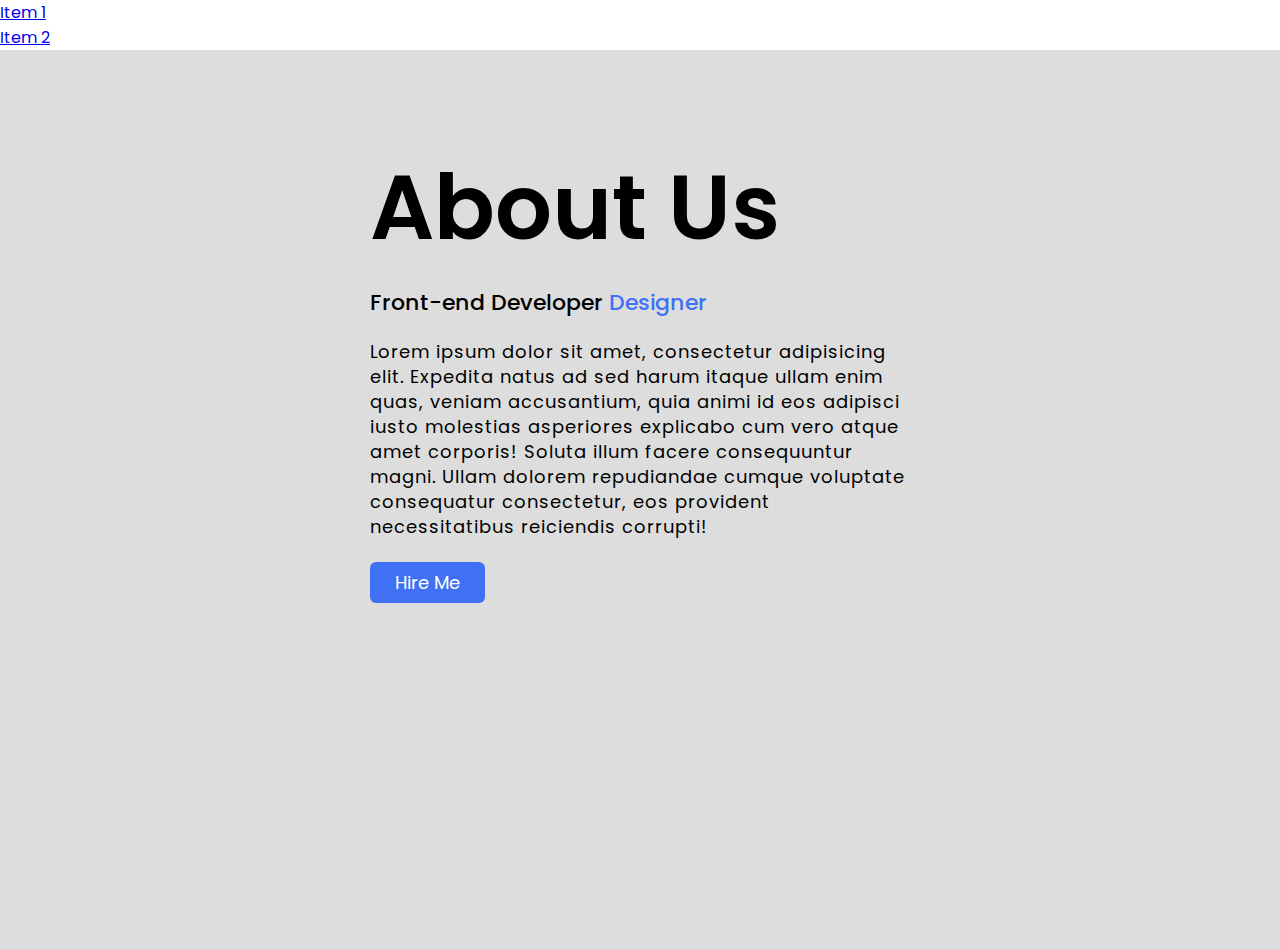
<file: about.html>
<!DOCTYPE html>
<html lang="en">
<head>
    <meta charset="UTF-8">
    <meta name="viewport" content="width=device-width, initial-scale=1.0">
    <title>Document</title>
    <link href="https://cdn.jsdelivr.net/npm/bootstrap@5.0.2/dist/css/bootstrap.min.css" rel="stylesheet" integrity="sha384-EVSTQN3/azprG1Anm3QDgpJLIm9Nao0Yz1ztcQTwFspd3yD65VohhpuuCOmLASjC" crossorigin="anonymous">
    <style>
        @import url('https://fonts.googleapis.com/css2?family=Poppins:wght@200;300;400;500&display=swap');
*{
  margin: 0;
  padding: 0;
  box-sizing: border-box;
  font-family: 'Poppins', sans-serif;
}
.about-us{
  height: 100vh;
  width: 100%;
  padding: 90px 0;
  background: #ddd;
}
.pic{
  height: auto;
  width:  302px;
}
.about{
  width: 1130px;
  max-width: 85%;
  margin: 0 auto;
  display: flex;
  align-items: center;
  justify-content: space-around;
}
.text{
  width: 540px;
}
.text h2{
  font-size: 90px;
  font-weight: 600;
  margin-bottom: 10px;
}
.text h5{
  font-size: 22px;
  font-weight: 500;
  margin-bottom: 20px;
}
span{
  color: #4070f4;
}
.text p{
  font-size: 18px;
  line-height: 25px;
  letter-spacing: 1px;
}
.data{
  margin-top: 30px;
}
.hire{
  font-size: 18px;
  background: #4070f4;
  color: #fff;
  text-decoration: none;
  border: none;
  padding: 8px 25px;
  border-radius: 6px;
  transition: 0.5s;
}
.hire:hover{
  background: #000;
  border: 1px solid #4070f4;
}

    </style>
    
</head>
<body>
    <nav class="nav">
        <li class="nav-item">
            <a class="nav-link active" href="#">Item 1</a>
        </li>
        <li class="nav-item">
            <a class="nav-link disabled" href="#" tabindex="-1" aria-disabled="true">Item 2</a>
        </li>
    </nav>
    <section class="about-us">
        <div class="about">
          <!--<img src="girl.png" class="pic">-->
          <div class="text">
            <h2>About Us</h2>
            <h5>Front-end Developer <span>Designer</span></h5>
              <p>Lorem ipsum dolor sit amet, consectetur adipisicing elit. Expedita natus ad sed harum itaque ullam enim quas, veniam accusantium, quia animi id eos adipisci iusto molestias asperiores explicabo cum vero atque amet corporis! Soluta illum facere consequuntur magni. Ullam dolorem repudiandae cumque voluptate consequatur consectetur, eos provident necessitatibus reiciendis corrupti!</p>
            <div class="data">
            <a href="#" class="hire">Hire Me</a>
            </div>
          </div>
        </div>
      </section>

    <script src="https://cdn.jsdelivr.net/npm/bootstrap@5.0.2/dist/js/bootstrap.bundle.min.js" integrity="sha384-MrcW6ZMFYlzcLA8Nl+NtUVF0sA7MsXsP1UyJoMp4YLEuNSfAP+JcXn/tWtIaxVXM" crossorigin="anonymous"></script>
    <script src="https://cdn.jsdelivr.net/npm/@popperjs/core@2.9.2/dist/umd/popper.min.js" integrity="sha384-IQsoLXl5PILFhosVNubq5LC7Qb9DXgDA9i+tQ8Zj3iwWAwPtgFTxbJ8NT4GN1R8p" crossorigin="anonymous"></script>
<script src="https://cdn.jsdelivr.net/npm/bootstrap@5.0.2/dist/js/bootstrap.min.js" integrity="sha384-cVKIPhGWiC2Al4u+LWgxfKTRIcfu0JTxR+EQDz/bgldoEyl4H0zUF0QKbrJ0EcQF" crossorigin="anonymous"></script>
    
</body>
</html>
</file>
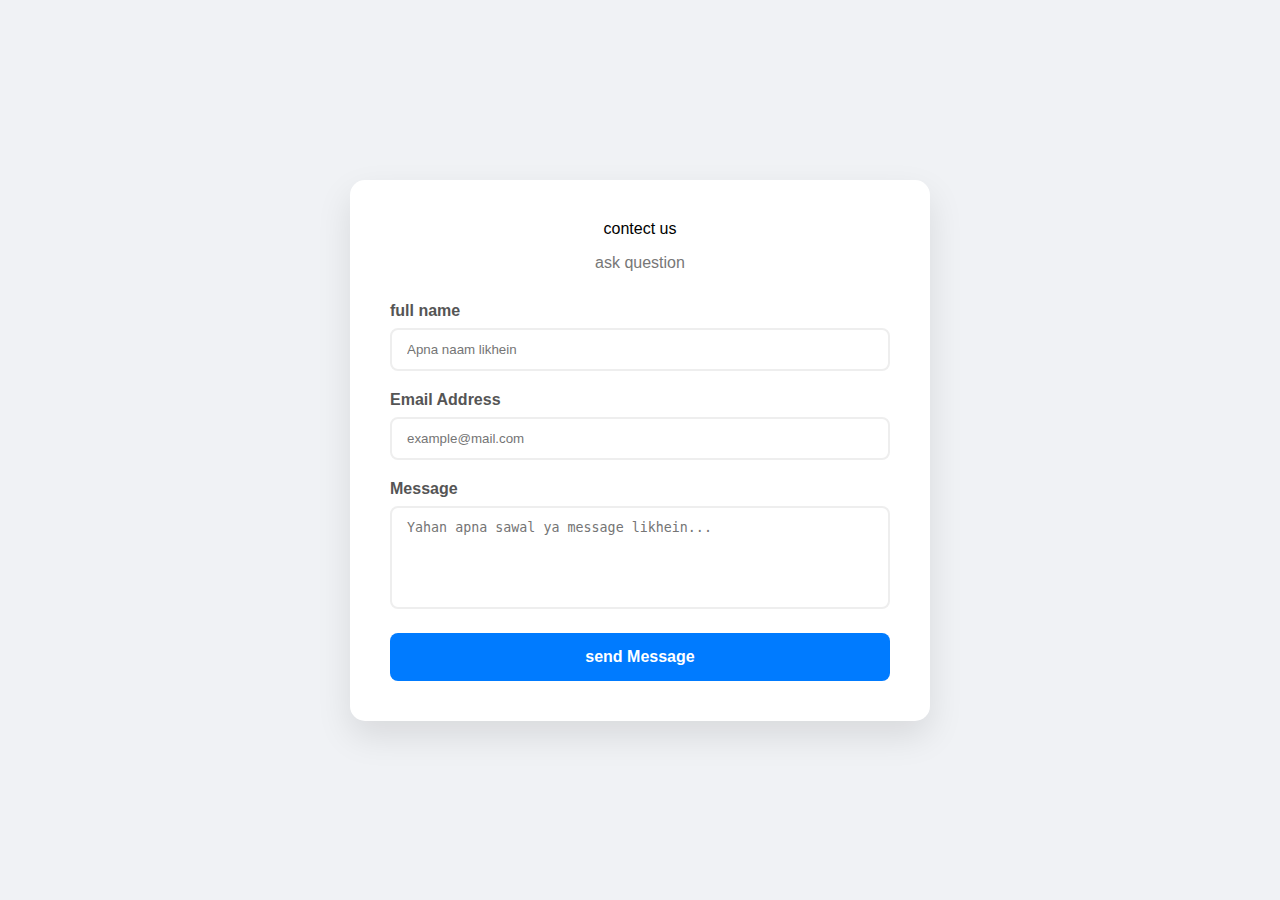
<file: contect.html>
<!DOCTYPE html>
<html lang="en">
<head>
    <meta charset="UTF-8">
    <meta name="viewport" content="width=device-width, initial-scale=1.0">
    <title>Contact Us Page</title>
    <style>
        /* Global Styles */
        body {
            font-family: 'Arial', sans-serif;
            background: #f0f2f5;
            display: flex;
            justify-content: center;
            align-items: center;
            min-height: 100vh;
            margin: 0;
        }

        .contact-box {
            background: #fff;
            width: 100%;
            max-width: 500px;
            padding: 40px;
            border-radius: 15px;
            box-shadow: 0 15px 35px rgba(0, 0, 0, 0.1);
            text-align: center;
        }

        h2 {
            margin-bottom: 10px;
            color: #333;
            font-size: 28px;
        }

        p {
            color: #777;
            margin-bottom: 30px;
        }

        /* Form Styling */
        .form-group {
            text-align: left;
            margin-bottom: 20px;
        }

        label {
            display: block;
            font-weight: bold;
            margin-bottom: 8px;
            color: #555;
        }

        input, textarea {
            width: 100%;
            padding: 12px 15px;
            border: 2px solid #eee;
            border-radius: 8px;
            outline: none;
            transition: 0.3s;
            box-sizing: border-box; /* Padding handling */
        }

        input:focus, textarea:focus {
            border-color: #007bff;
        }

        textarea {
            resize: none;
        }

        /* Button Styling */
        button {
            width: 100%;
            padding: 15px;
            background: #007bff;
            color: white;
            border: none;
            border-radius: 8px;
            font-size: 16px;
            font-weight: bold;
            cursor: pointer;
            transition: background 0.3s ease;
        }

        button:hover {
            background: #0056b3;
        }

        /* Responsive Design */
        @media (max-width: 480px) {
            .contact-box {
                padding: 20px;
                margin: 15px;
            }
        }
    </style>
</head>
<body>

    <div class="contact-box">
        <hRaa2>contect us</h2>
        <p>ask question</p>

        <form action="#">
            <div class="form-group">
                <label>full name</label>
                <input type="text" placeholder="Apna naam likhein" required>
            </div>

            <div class="form-group">
                <label>Email Address</label>
                <input type="email" placeholder="example@mail.com" required>
            </div>

            <div class="form-group">
                <label> Message</label>
                <textarea rows="5" placeholder="Yahan apna sawal ya message likhein..." required></textarea>
            </div>

            <button type="submit"> send Message</button>
        </form>
    </div>

</body>
</html>
</file>
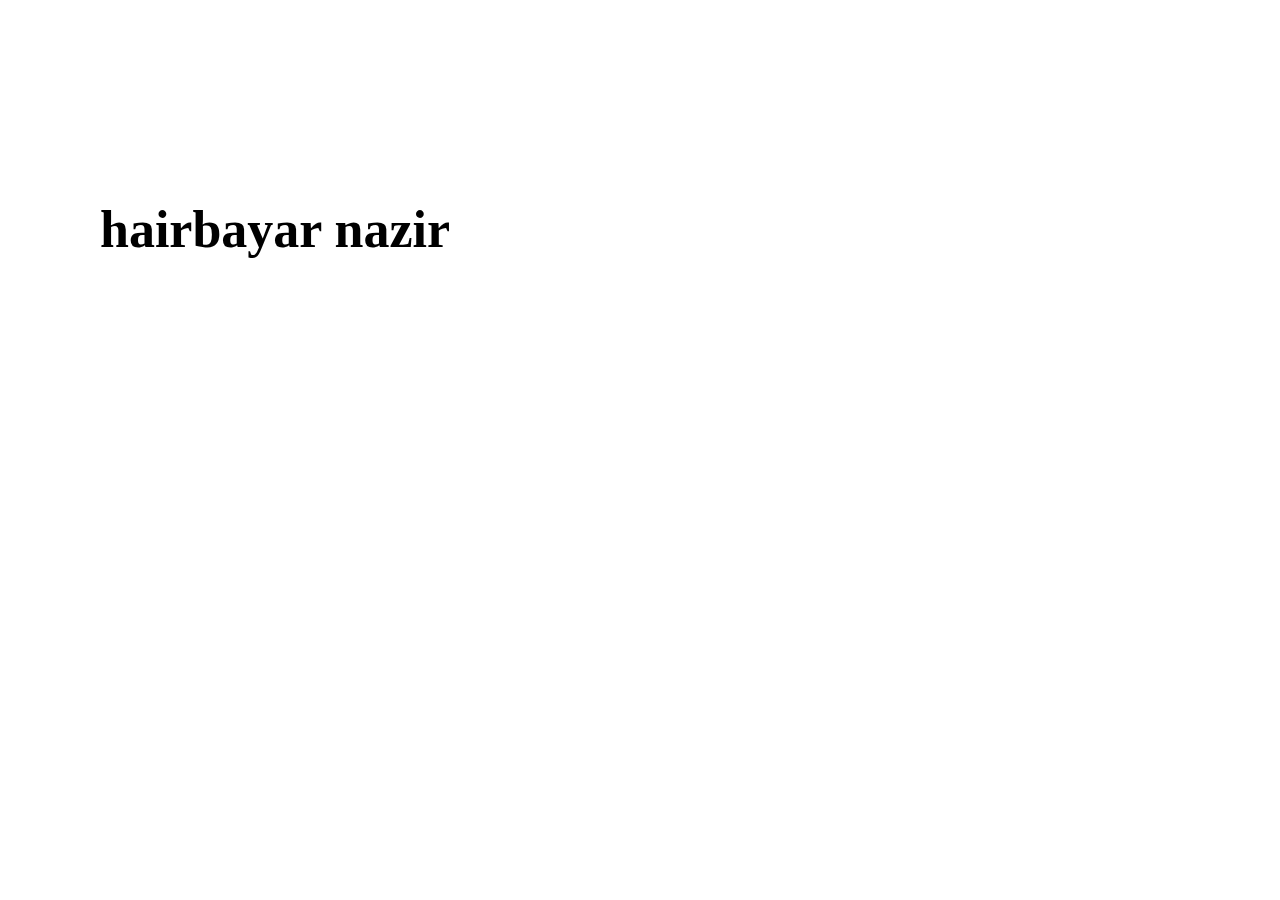
<file: hairbayar.html>
<!DOCTYPE html>
<html lang="en">
<head>
    <meta charset="UTF-8">
    <meta name="viewport" content="width=, initial-scale=1.0">
    <title>Document</title>
    <link rel="stylesheet" href="style.css">
</head>
<body>
    <h1>hairbayar nazir</h1>
</body>
</html>
</file>
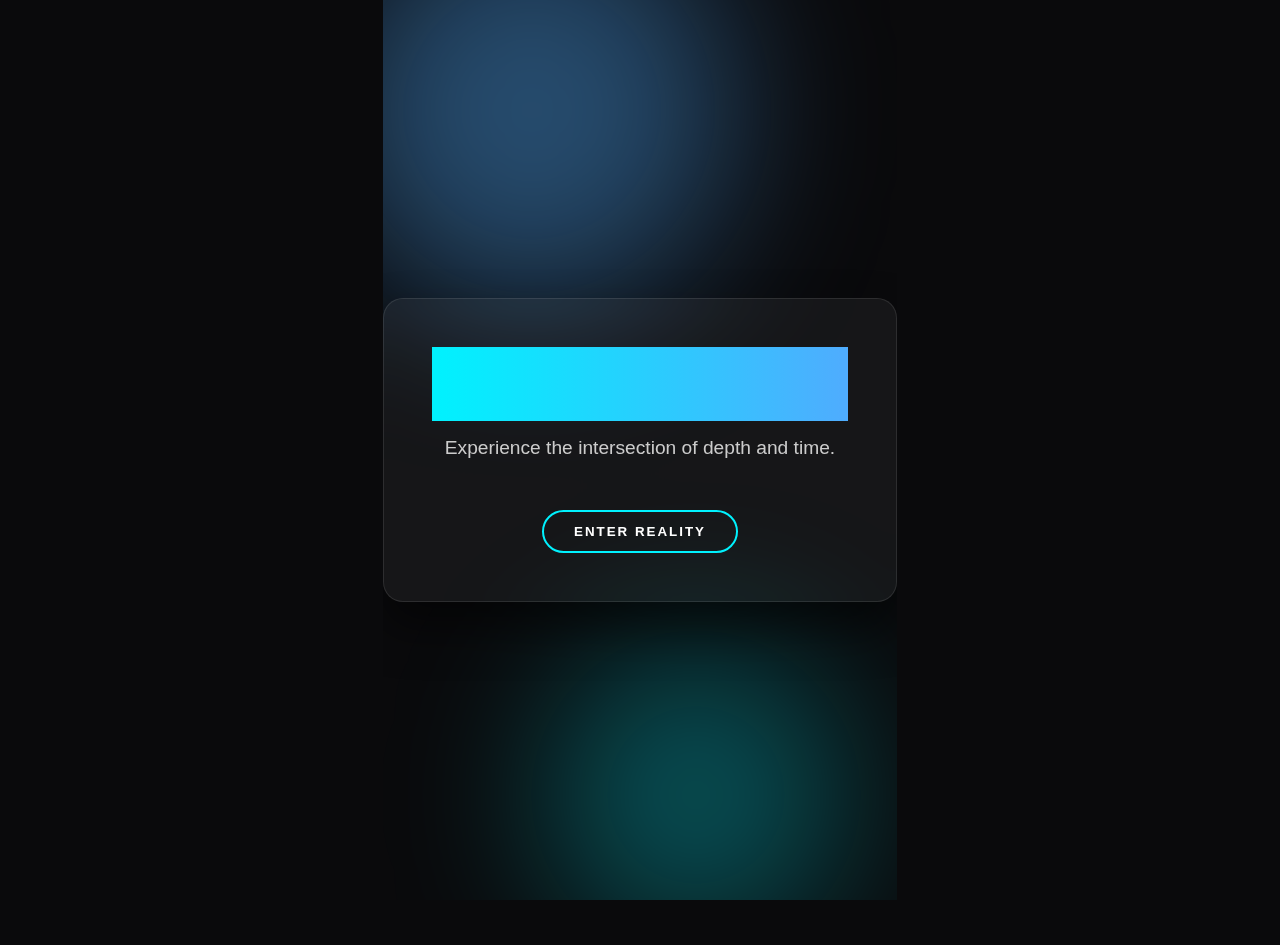
<file: home.html>
<!DOCTYPE html>
<html lang="en">
<head>
    <meta charset="UTF-8">
    <meta name="viewport" content="width=device-width, initial-scale=1.0">
    <title>4D Immersive Experience</title>
    <style>
        :root {
            --primary: #00f2fe;
            --secondary: #4facfe;
            --bg: #0a0a0c;
        }

        body, html {
            margin: 0;
            padding: 0;
            height: 100%;
            font-family: 'Segoe UI', sans-serif;
            background: var(--bg);
            color: white;
            overflow: hidden;
            display: flex;
            justify-content: center;
            align-items: center;
            perspective: 1000px; /* Essential for 3D depth */
        }

        /* Animated Background Blobs */
        .orb {
            position: absolute;
            border-radius: 50%;
            filter: blur(80px);
            z-index: -1;
            animation: float 20s infinite alternate;
        }

        .orb-1 { width: 400px; height: 400px; background: rgba(79, 172, 254, 0.4); top: -10%; left: -10%; }
        .orb-2 { width: 300px; height: 300px; background: rgba(0, 242, 254, 0.3); bottom: -5%; right: 10%; }

        @keyframes float {
            from { transform: translate(0, 0) scale(1); }
            to { transform: translate(100px, 50px) scale(1.2); }
        }

        /* 4D Glass Card */
        .card {
            background: rgba(255, 255, 255, 0.05);
            backdrop-filter: blur(15px);
            border: 1px solid rgba(255, 255, 255, 0.1);
            padding: 3rem;
            border-radius: 20px;
            text-align: center;
            transform-style: preserve-3d;
            transition: transform 0.2s ease-out;
            box-shadow: 0 25px 45px rgba(0,0,0,0.5);
        }

        h1 {
            font-size: 4rem;
            margin: 0;
            background: linear-gradient(to right, var(--primary), var(--secondary));
            -webkit-text-fill-color: transparent;
            transform: translateZ(50px); /* Lifts text off the card */
        }

        p {
            font-size: 1.2rem;
            color: #ccc;
            transform: translateZ(30px);
            margin-top: 1rem;
        }

        .btn {
            margin-top: 2rem;
            padding: 12px 30px;
            background: transparent;
            border: 2px solid var(--primary);
            color: white;
            border-radius: 50px;
            cursor: pointer;
            font-weight: bold;
            transition: 0.3s;
            transform: translateZ(20px);
            text-transform: uppercase;
            letter-spacing: 2px;
        }

        .btn:hover {
            background: var(--primary);
            box-shadow: 0 0 20px var(--primary);
            color: black;
        }
    </style>
</head>
<body>

    <div class="orb orb-1"></div>
    <div class="orb orb-2"></div>

    <div class="card" id="card">
        <h1>DIMENSION 4</h1>
        <p>Experience the intersection of depth and time.</p>
        <button class="btn">Enter Reality</button>
    </div>

    <script>
        const card = document.getElementById('card');
        const motionRange = 20; // How much the card tilts

        document.addEventListener('mousemove', (e) => {
            let xAxis = (window.innerWidth / 2 - e.pageX) / motionRange;
            let yAxis = (window.innerHeight / 2 - e.pageY) / motionRange;
            
            card.style.transform = `rotateY(${xAxis}deg) rotateX(${yAxis}deg)`;
        });

        // Reset position when mouse leaves
        document.addEventListener('mouseleave', () => {
            card.style.transform = `rotateY(0deg) rotateX(0deg)`;
        });
    </script>
</body>
</html>
</file>
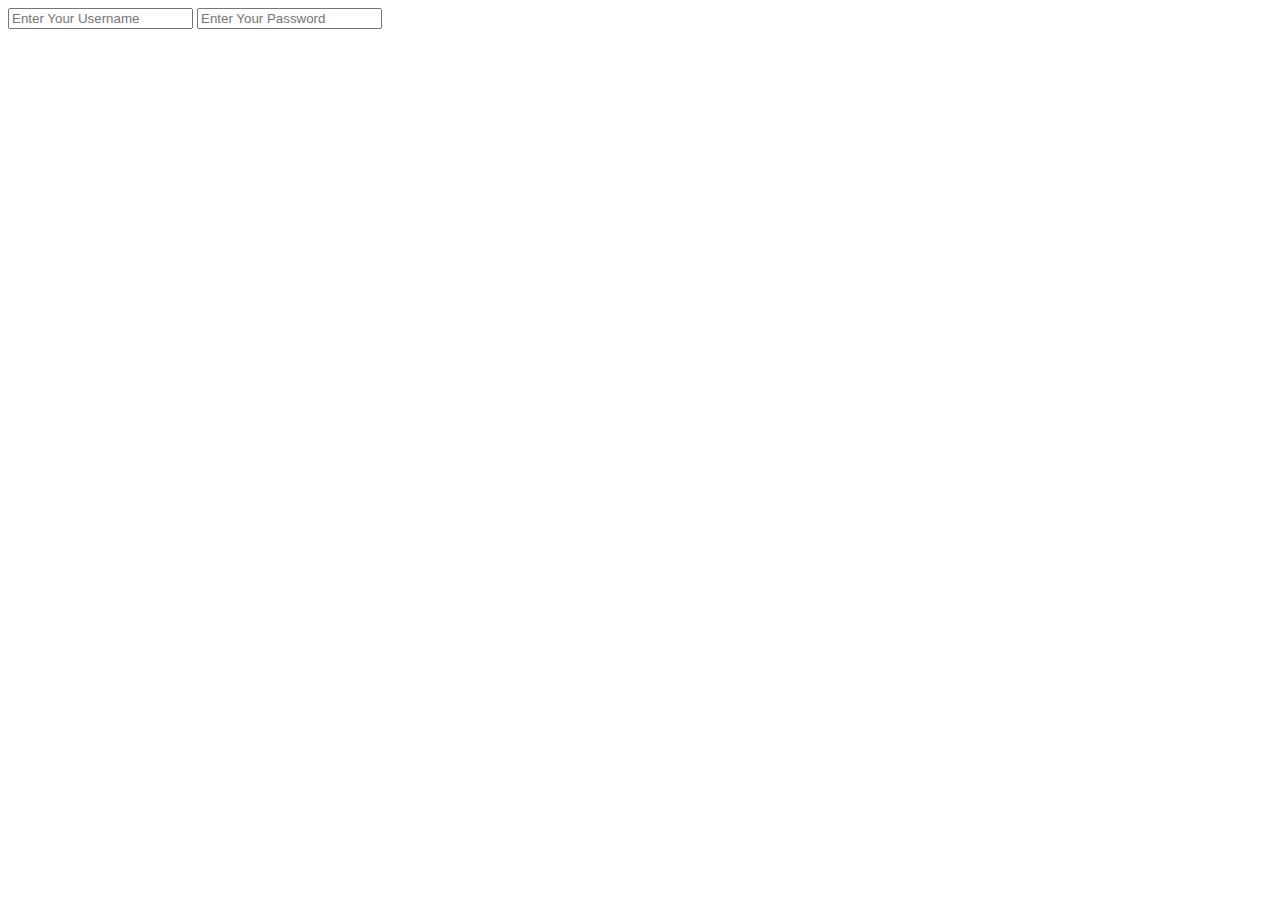
<file: login.html>
<!DOCTYPE html>
<html lang="en">
<head>
    <meta charset="UTF-8">
    <meta name="viewport" content="width=device-width, initial-scale=1.0">
    <title>Document</title>
</head>
<body>
    <input type="text" placeholder="Enter Your Username">
    <input type="password" placeholder="Enter Your Password">
</body>
</html>
</file>
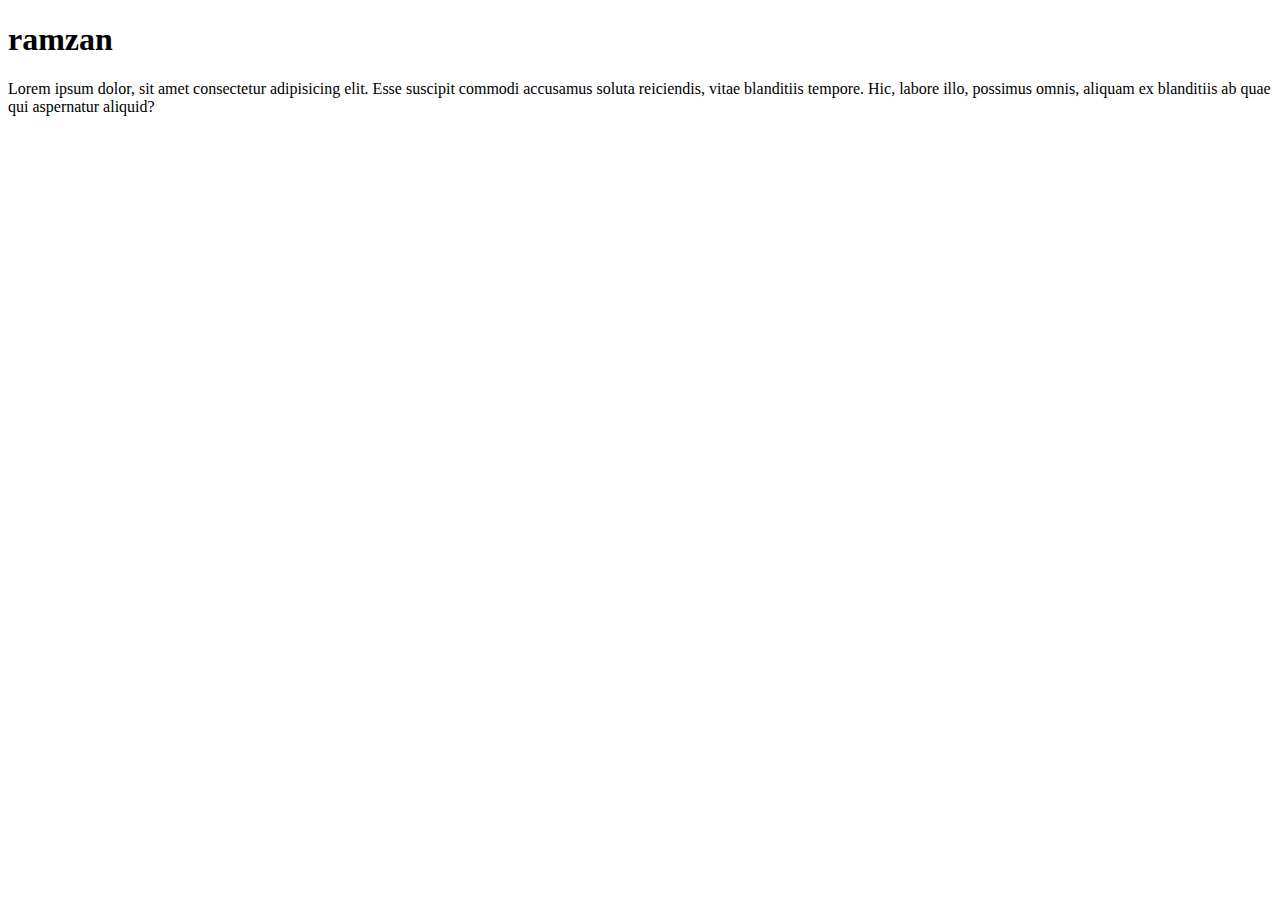
<file: pictuer.html>
<!DOCTYPE html>
<html lang="en">
<head>
    <meta charset="UTF-8">
    <meta name="viewport" content="width=device-width, initial-scale=1.0">
    <title>Document</title>
</head>
<body>
    <h1>ramzan</h1>
    <p>Lorem ipsum dolor, sit amet consectetur adipisicing elit. Esse suscipit commodi accusamus soluta reiciendis, vitae blanditiis tempore. Hic, labore illo, possimus omnis, aliquam ex blanditiis ab quae qui aspernatur aliquid?</p>
</body>
</html>
</file>
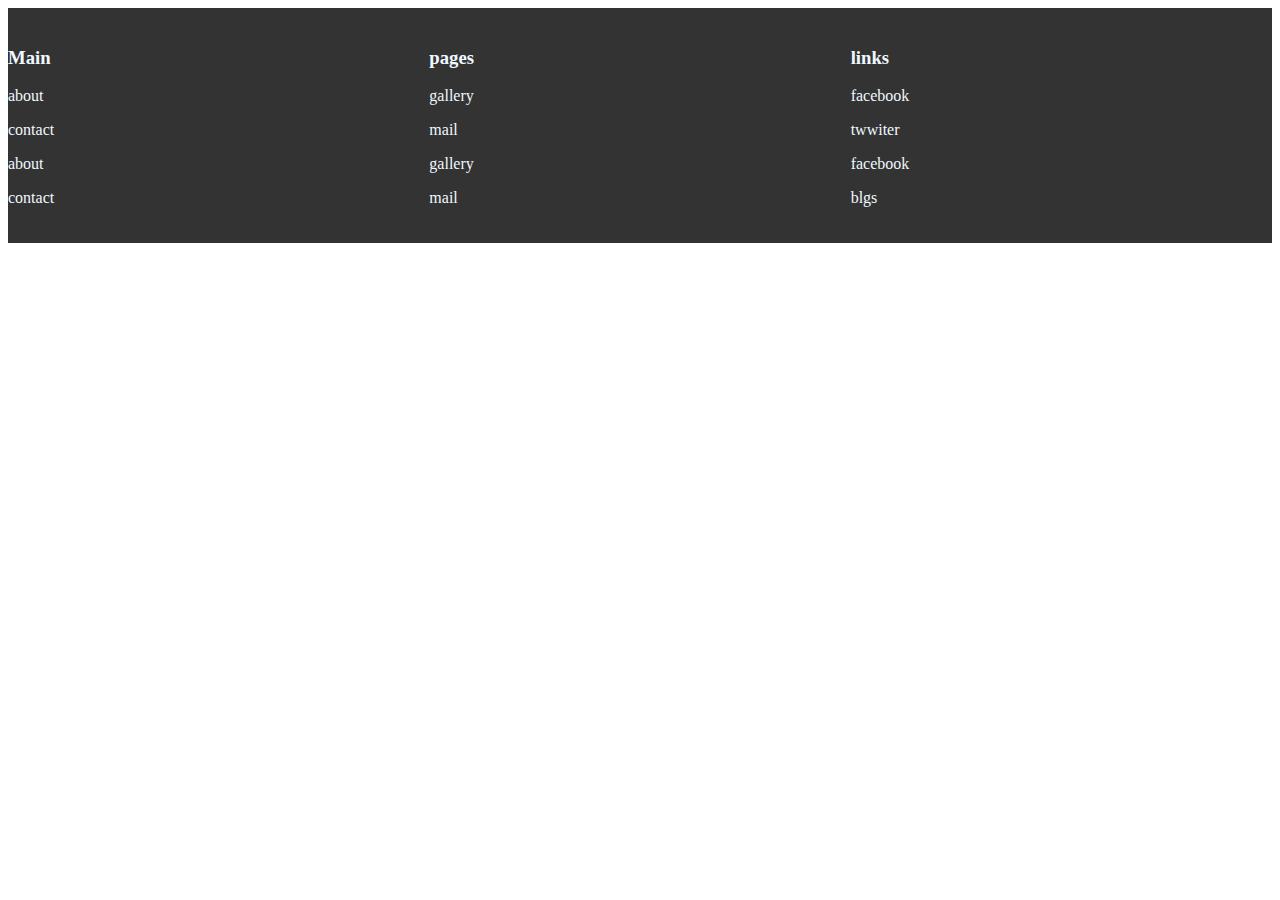
<file: privacy.html>
<!DOCTYPE html>
<html lang="en">
<head>
    <meta charset="UTF-8">
    <meta http-equiv="X-UA-Compatible" content="IE=edge">
    <meta name="viewport" content="width=device-width, initial-scale=1.0">
    <title>Document</title>
    <style>
        footer{
            background-color: #333;
            padding: 20px 0;
        }
        .footer_content{
            display: flex;
            justify-content: space-around;
        }
        .foot{
            flex: 1;
        }
        .foot h3{
            color: aliceblue;

        }
    .foot p{
        color: aliceblue;
    }
    </style>
</head>
<body>
    <footer>
        <div class="footer_content">
            <div class="foot">
                <h3>Main</h3>
                <p>about</p>
                <p>contact</p>
                <p>about</p>
                <p>contact</p>
                
            </div>
            <div class="foot">
                <h3>pages</h3>
                <p>gallery</p>
                <p>mail</p>
                <p>gallery</p>
                <p>mail</p>
            </div>
            <div class="foot">
                <h3>links</h3>
                <p>facebook</p>
                <p>twwiter</p>
                <p>facebook</p>
                <p>blgs</p>
            </div>
        </div>
    </footer>
</body>
</html>
</file>
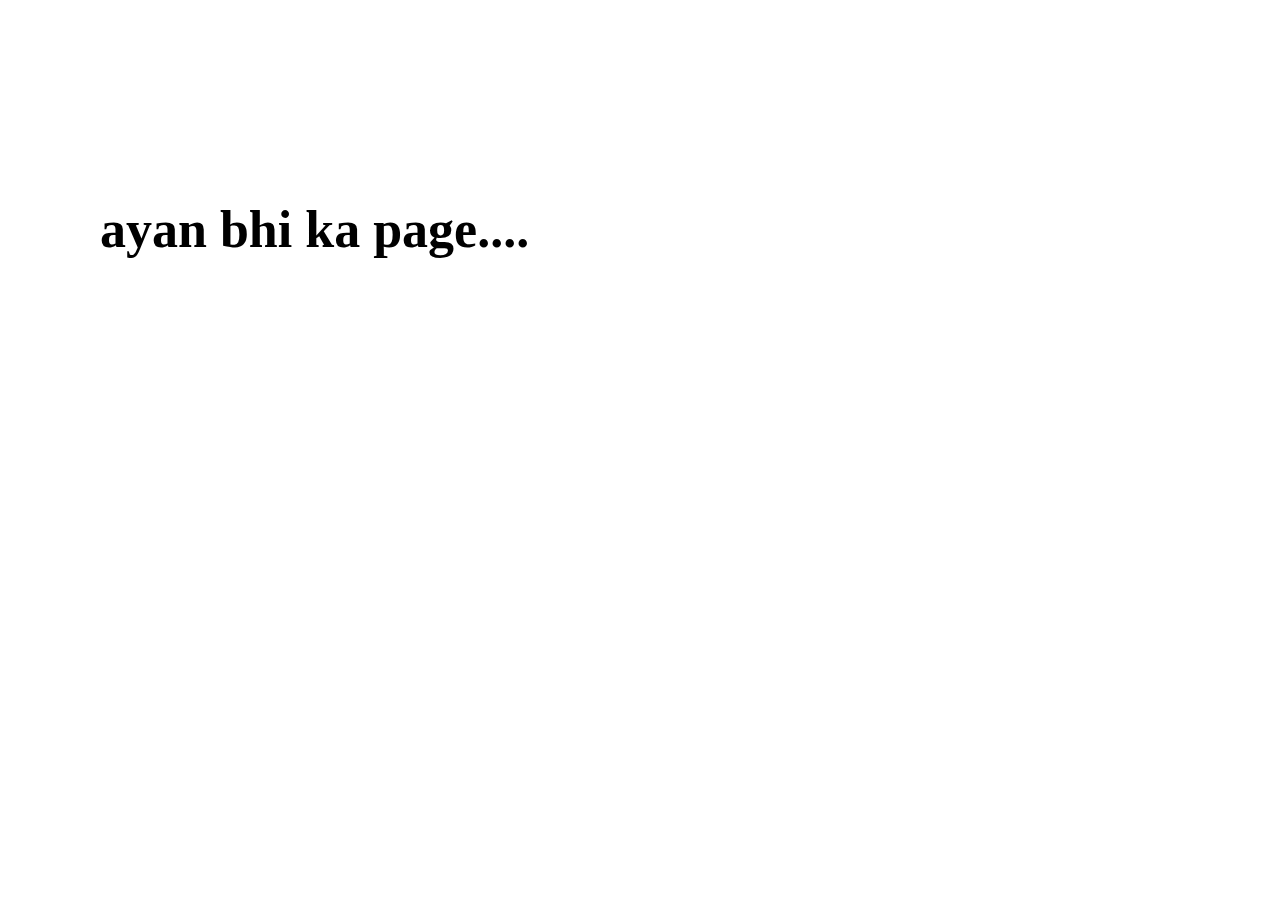
<file: rip.html>
<!DOCTYPE html>
<html lang="en">
<head>
    <meta charset="UTF-8">
    <meta name="viewport" content="width=device-width, initial-scale=1.0">
    <link rel="stylesheet" href="style.css">
    <title>Document</title>
</head>
<body>
    <h1>ayan bhi ka page....</h1>
</body>
</html>
</file>
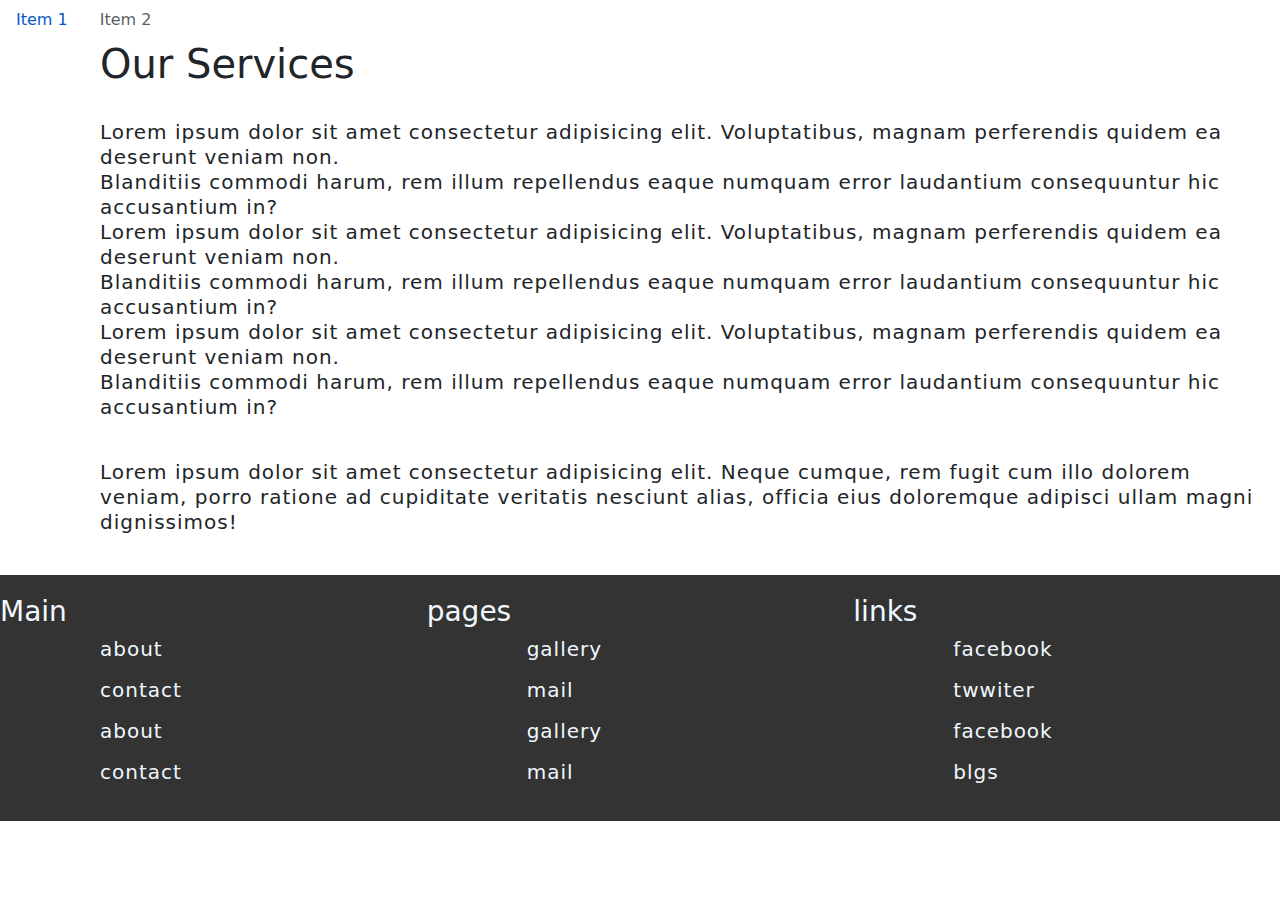
<file: services.html>
<!DOCTYPE html>
<html lang="en">
<head>
    <meta charset="UTF-8">
    <meta http-equiv="X-UA-Compatible" content="IE=edge">
    <meta name="viewport" content="width=device-width, initial-scale=1.0">
    <link rel="stylesheet" href="style.css" >
    <title>Document</title>
    <link rel="stylesheet" href="https://cdnjs.cloudflare.com/ajax/libs/twitter-bootstrap/5.1.0/css/bootstrap.min.css">
<link rel="stylesheet" href="https://cdnjs.cloudflare.com/ajax/libs/font-awesome/5.15.4/css/all.min.css">
<link href="https://cdn.jsdelivr.net/npm/bootstrap@5.0.2/dist/css/bootstrap.min.css" rel="stylesheet" integrity="sha384-EVSTQN3/azprG1Anm3QDgpJLIm9Nao0Yz1ztcQTwFspd3yD65VohhpuuCOmLASjC" crossorigin="anonymous">
</head>
<body>
   
    <nav class="nav">
        <li class="nav-item">
            <a class="nav-link active" href="#">Item 1</a>
        </li>
        <li class="nav-item">
            <a class="nav-link disabled" href="#" tabindex="-1" aria-disabled="true">Item 2</a>
        </li>
    </nav>
    <section class="services-section">
<h1>Our Services</h1><br>
<p>Lorem ipsum dolor sit amet consectetur adipisicing elit. Voluptatibus, magnam perferendis quidem ea deserunt veniam non.<br> Blanditiis commodi harum, rem illum repellendus eaque numquam error laudantium consequuntur hic accusantium in?<br>
    Lorem ipsum dolor sit amet consectetur adipisicing elit. Voluptatibus, magnam perferendis quidem ea deserunt veniam non.<br> Blanditiis commodi harum, rem illum repellendus eaque numquam error laudantium consequuntur hic accusantium in?<br>
    Lorem ipsum dolor sit amet consectetur adipisicing elit. Voluptatibus, magnam perferendis quidem ea deserunt veniam non.<br> Blanditiis commodi harum, rem illum repellendus eaque numquam error laudantium consequuntur hic accusantium in?
</p><br>
<p>Lorem ipsum dolor sit amet consectetur adipisicing elit. Neque cumque, rem fugit cum illo dolorem veniam, porro ratione ad cupiditate veritatis nesciunt alias, officia eius doloremque adipisci ullam magni dignissimos!</p>
</section>


<br>




<footer>
    <div class="footer_content">
        <div class="foot">
            <h3>Main</h3>
            <p>about</p>
            <p>contact</p>
            <p>about</p>
            <p>contact</p>
            
        </div>
        <div class="foot">
            <h3>pages</h3>
            <p>gallery</p>
            <p>mail</p>
            <p>gallery</p>
            <p>mail</p>
        </div>
        <div class="foot">
            <h3>links</h3>
            <p>facebook</p>
            <p>twwiter</p>
            <p>facebook</p>
            <p>blgs</p>
        </div>
    </div>
</footer>

</body>
</html>
</file>
<file: style.css>
*{
    margin: 0;

}

body{
    font-style: "poppins",sans-sarif;
}

h1{
    margin-top: 200px;
    margin-left: 100px;
    font-size: 52px;
    
}

p{
    font-size: 20px;
    margin-left: 100px;
    letter-spacing: 1px;
    line-height: 25px;
}

footer{
    background-color: #333;
    padding: 20px 0;
}
.footer_content{
    display: flex;
    justify-content: space-around;
}
.foot{
    flex: 1;
}
.foot h3{
    color: aliceblue;

}
.foot p{
color: aliceblue;
}
</file>
